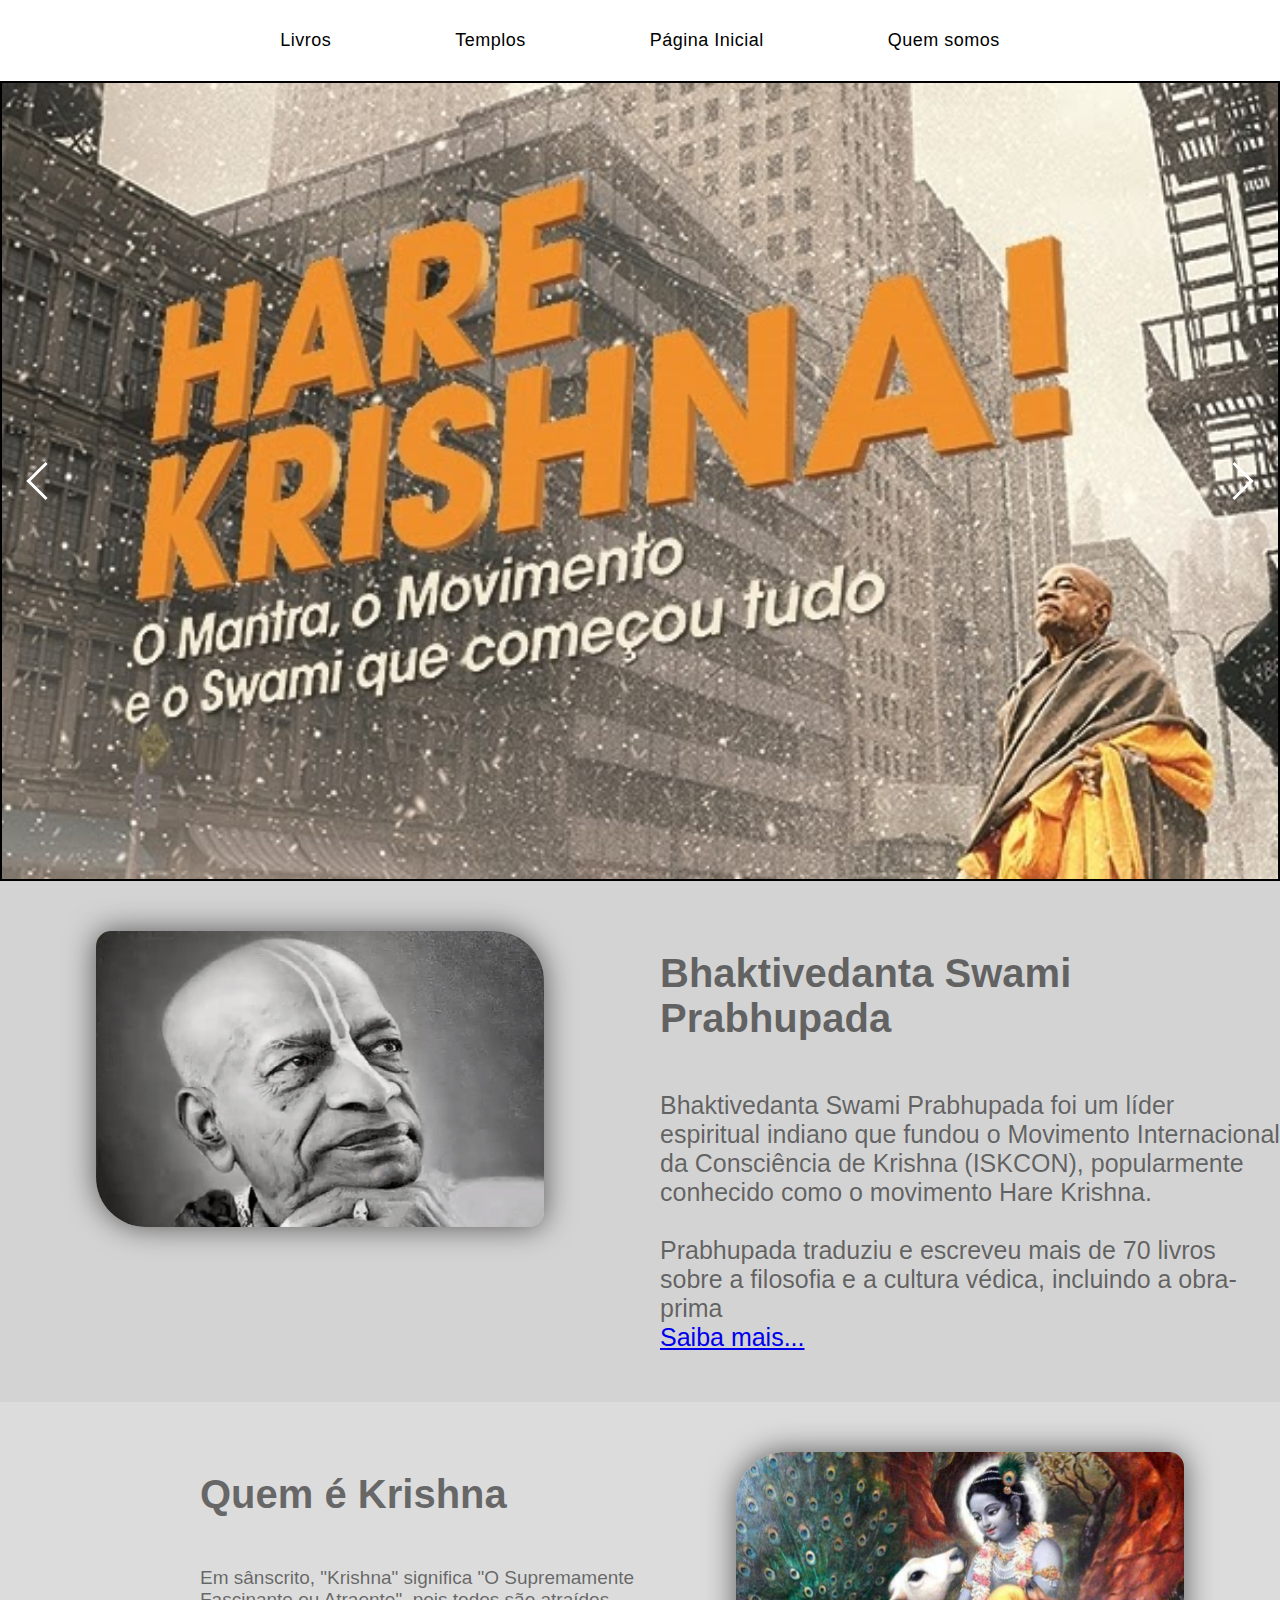
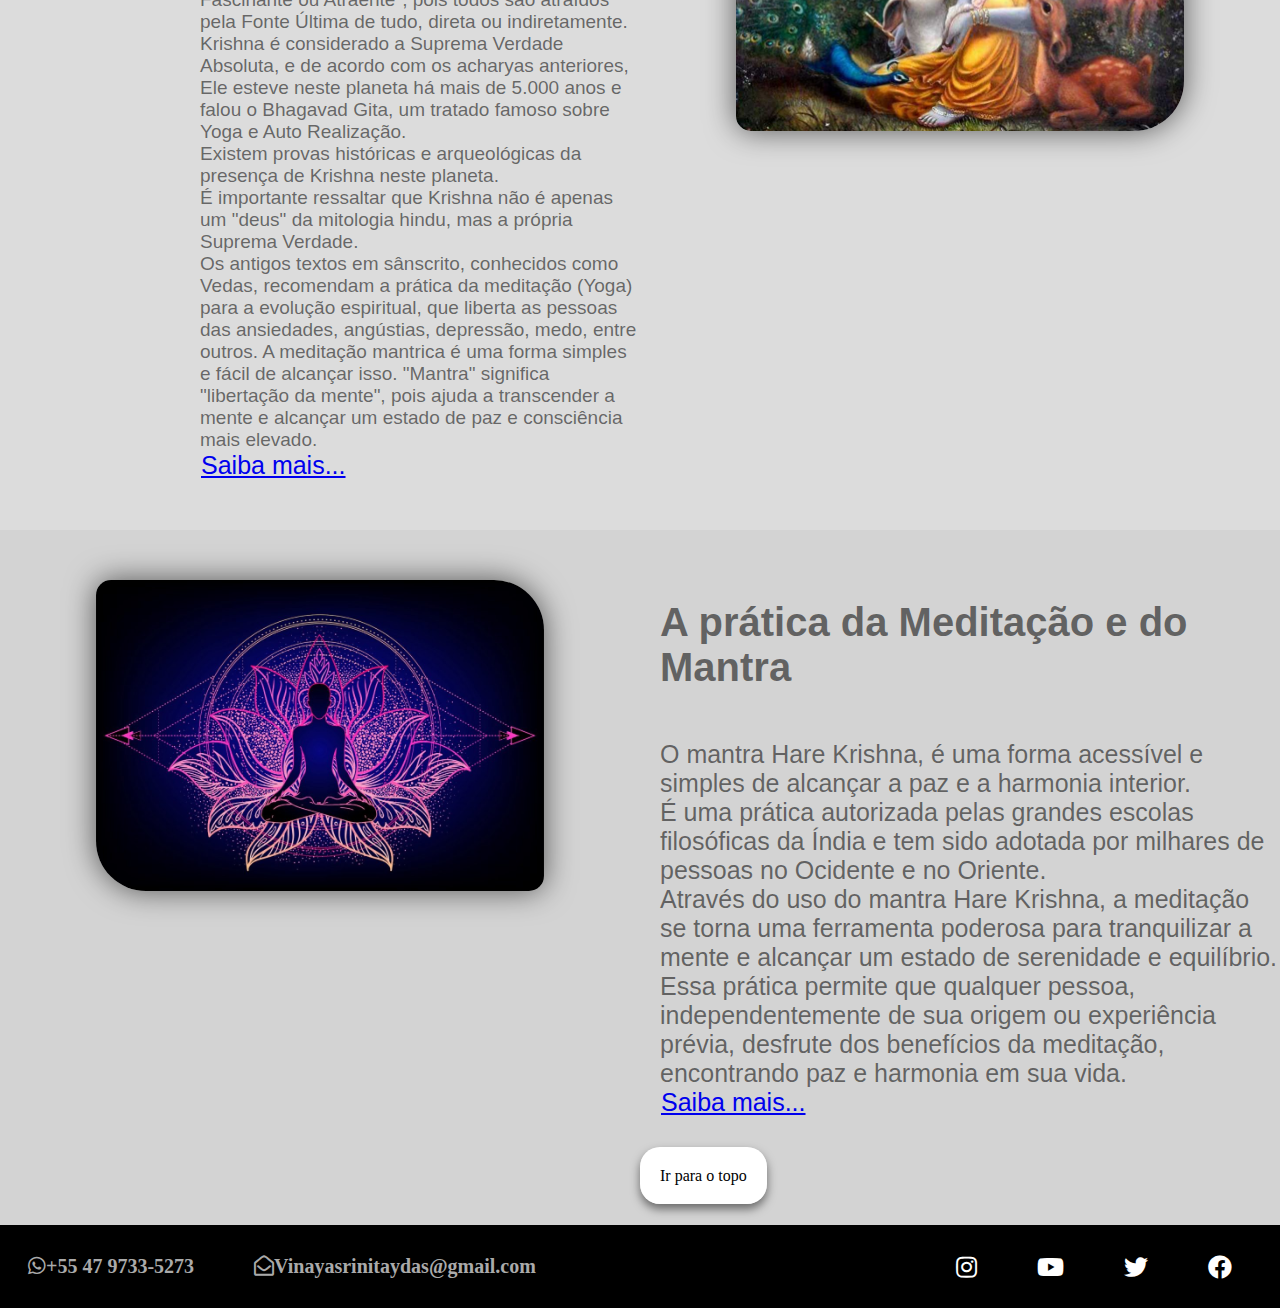
<file: index.html>
<!DOCTYPE html>
<html>
<head>
	<meta charset="utf-8">
	<link rel="stylesheet" href="https://cdnjs.cloudflare.com/ajax/libs/font-awesome/5.15.3/css/all.min.css">
	<link rel="stylesheet" type="text/css" href="style.css">
	<title>Loja Sul Yatra</title>
</head>
<body>
	<header id="topo" class="header">
		<nav>
			<div class="menu">
				<a href="Livros.html">Livros</a>
				<a href="Templos.html">Templos</a>
				<a href="Siteptst.html">Página Inicial</a>
				<a href="Qmsomos.html">Quem somos</a>
			</div>
		</nav>
	</header>
	<main>
		<section>
		 	<div class="carousel-wrapper">
		  	  <span id="item-1"></span>
		  	  <span id="item-2"></span>
		 	  <span id="item-3"></span>
		   	<div class="carousel-item item-1">
		      <a href="#item-3" class="arrow-prev arrow"></a>
		      <a href="#item-2" class="arrow-next arrow"></a>
		    </div>

		    <div class="carousel-item item-2">
		      <a href="#item-1" class="arrow-prev arrow"></a>
		      <a href="#item-3" class="arrow-next arrow"></a>
		    </div>

		    <div class="carousel-item item-3">
		      <a href="#item-2" class="arrow-prev arrow"></a>
		      <a href="#item-1" class="arrow-next arrow"></a>
		    </div>
			</div>
		</section>
		<section class="section1">
			<div class="section1esquerdo">
				<img class="imgs1" src="imagens/um.jpg"  width="600" height="450">
			</div>
			<div class="section1direito">
				<h2>Bhaktivedanta Swami Prabhupada</h2>
				<p>Bhaktivedanta Swami Prabhupada foi um líder espiritual indiano que fundou o Movimento Internacional da Consciência de Krishna (ISKCON), popularmente conhecido como o movimento Hare Krishna.
				<br>
				<br>
				Prabhupada traduziu e escreveu mais de 70 livros sobre a filosofia e a cultura védica, incluindo a obra-prima</p>
				<a href="https://pt.wikipedia.org/wiki/Bhaktivedanta_Swami_Prabhupada" target=”_blank”>Saiba mais...</a>
			</div>
		</section>	
		<section class="section2">
			<div class="section2esquerdo">
				<h2>Quem é Krishna</h2>
				<p>Em sânscrito, "Krishna" significa "O Supremamente Fascinante ou Atraente", pois todos são atraídos pela Fonte Última de tudo, direta ou indiretamente.<br>

Krishna é considerado a Suprema Verdade Absoluta, e de acordo com os acharyas anteriores, Ele esteve neste planeta há mais de 5.000 anos e falou o Bhagavad Gita, um tratado famoso sobre Yoga e Auto Realização.<br>

Existem provas históricas e arqueológicas da presença de Krishna neste planeta.<br>

É importante ressaltar que Krishna não é apenas um "deus" da mitologia hindu, mas a própria Suprema Verdade.<br>

Os antigos textos em sânscrito, conhecidos como Vedas, recomendam a prática da meditação (Yoga) para a evolução espiritual, que liberta as pessoas das ansiedades, angústias, depressão, medo, entre outros. A meditação mantrica é uma forma simples e fácil de alcançar isso. "Mantra" significa "libertação da mente", pois ajuda a transcender a mente e alcançar um estado de paz e consciência mais elevado.<br>
<a href="https://pt.wikipedia.org/wiki/Krishna" target=”_blank”>Saiba mais...</a>

</p>
			</div>
			<div class="section2direito">
				<img class="imgs2"src="imagens/dois.jpg"  width="600" height="450" >
			</div>
		</section>
		<section class="section3">
			<div class="section3esquerdo">
				<img class="imgs1" src="imagens/tres.jpg"  width="600" height="450" >
			</div>
			<div class="section3direito">
				<h2>A prática da Meditação e do Mantra</h2>
				<p>
					O mantra Hare Krishna, é uma forma acessível e simples de alcançar a paz e a harmonia interior.<br> É uma prática autorizada pelas grandes escolas filosóficas da Índia e tem sido adotada por milhares de pessoas no Ocidente e no Oriente.<br> Através do uso do mantra Hare Krishna, a meditação se torna uma ferramenta poderosa para tranquilizar a mente e alcançar um estado de serenidade e equilíbrio.<br> Essa prática permite que qualquer pessoa, independentemente de sua origem ou experiência prévia, desfrute dos benefícios da meditação, encontrando paz e harmonia em sua vida.
					<br>
					<a href="https://en.wikipedia.org/wiki/Hare_Krishna_(mantra)" target=”_blank”>Saiba mais...</a>

				</p>
			</div>
		</section>
		<div class="redirecionar">
			<a href="#topo">Ir para o topo</a>
		</div>
	</main>
	<footer class="footer">
		<div class="social">
			
			<a href="https://www.instagram.com/sankirtana_sul_yatra/?hl=en" target=”_blank”><i class="fab fa-instagram"></i></a>
			<a href="#"><i class="fab fa-youtube" ></i></a>
			<a href="#"><i class="fab fa-twitter"></i></a>
			<a href="https://www.facebook.com/sankirtanasulyatra/" target=”_blank”><i class="fab fa-facebook"></i></a>
		</div>
		<div class="social2">
		 	   <h2><i class="fab fa-whatsapp"></i>+55 47 9733-5273</h2>
		 	   <h2><i class="far fa-envelope-open"></i>Vinayasrinitaydas@gmail.com</h2>
		</div>
	</footer>
</body>
</html>
</file>
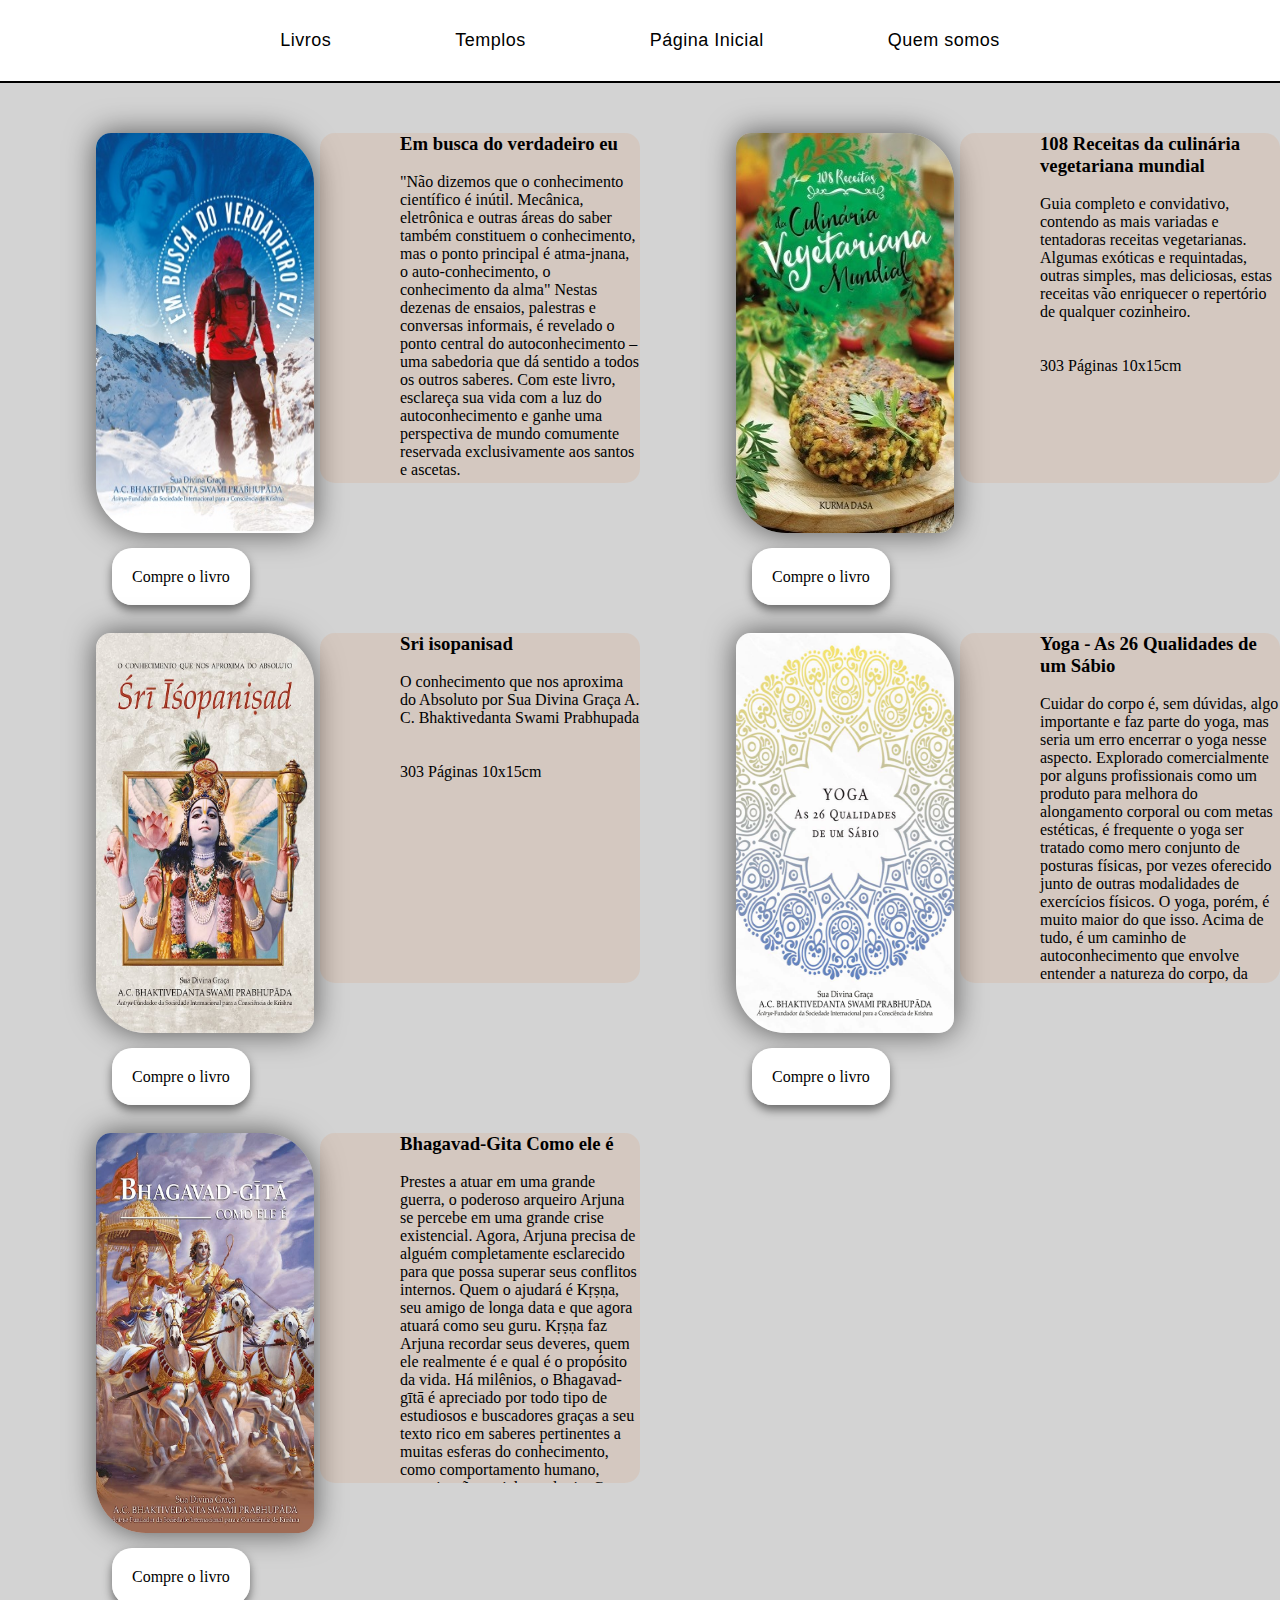
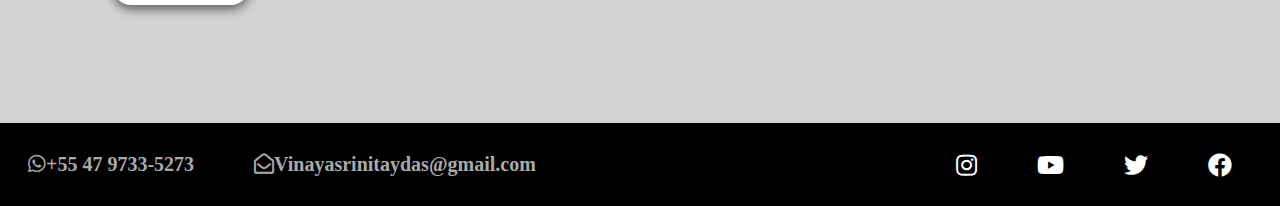
<file: Livros.html>
<!DOCTYPE html>
<html>
<head>
	<meta charset="utf-8">
	<link rel="stylesheet" href="https://cdnjs.cloudflare.com/ajax/libs/font-awesome/5.15.3/css/all.min.css">
	<link rel="stylesheet" type="text/css" href="style.css">
	<title>Livros</title>
	<style type="text/css">

	</style>
</head>
<body>
	<header class="header">
		<nav>
			<div class="menu">
				<a href="Livros.html">Livros</a>
				<a href="Templos.html">Templos</a>
				<a href="index.html">Página Inicial</a>
				<a href="Qmsomos.html">Quem somos</a>
			</div>
		</nav>
	</header>
	<div class="linha"></div> 	
	<main>
		<section class="section1p3">
			<div class="section1p3esquerdo">
				<div class="s1p3e1">	
					<img class="imgs1" src="imagens/L1.jpg"  width="600" height="450">
					<a href="https://wa.me/554797335273" target=”_blank”>Compre o livro</a>
				</div>
				<div class="s1p3e2">
					<h3>Em busca do verdadeiro eu</h3>
					<p><br>"Não dizemos que o conhecimento científico é inútil.
					Mecânica, eletrônica e outras áreas do saber também
					constituem o conhecimento, mas o ponto principal é atma-jnana,
					o auto-conhecimento, o conhecimento da alma"

					 


					Nestas dezenas de ensaios, palestras e conversas informais, é revelado o ponto central do autoconhecimento – uma sabedoria que dá sentido a todos os outros saberes. 

					 

					 

					Com este livro, esclareça sua vida com a luz do autoconhecimento e ganhe uma perspectiva de mundo comumente reservada exclusivamente aos santos e ascetas.<br>
					<br><br>
					303 Páginas
					10x15cm
 					</p>
				</div>
			</div>
			<div class="section1p3direito">
				<div class="s1p3d1">
					<img class="imgs1" src="imagens/L2.jpg"  width="600" height="450">
					<a href="https://wa.me/554797335273" target=”_blank”>Compre o livro</a>
				</div>
				<div class="s1p3d2">
					<h3>108 Receitas da culinária vegetariana mundial</h3>
					<p><br>Guia completo e convidativo, contendo as mais variadas e tentadoras receitas vegetarianas. Algumas exóticas e requintadas, outras simples, mas deliciosas, estas receitas vão enriquecer o repertório de qualquer cozinheiro.

					<br><br><br>
					303 Páginas
					10x15cm

					</p>					
				</div>
			</div>
			<div class="section1p3esquerdo">
				<div class="s1p3e1">	
					<img class="imgs1" src="imagens/L3.jpg"  width="600" height="450">
					<a href="https://wa.me/554797335273" target=”_blank”>Compre o livro</a>
				</div>
				<div class="s1p3e2">
					<h3>Sri isopanisad</h3>
					<p>
						<br>O conhecimento que nos aproxima do Absoluto

 

						por Sua Divina Graça A. C. Bhaktivedanta Swami Prabhupada
					<br><br><br>
					303 Páginas
					10x15cm</p>
				</div>
			</div>
			<div class="section1p3direito">
				<div class="s1p3d1">
					<img class="imgs1" src="imagens/L4.jpg"  width="600" height="450">
					<a href="https://wa.me/554797335273" target=”_blank”>Compre o livro</a>
				</div>
				<div class="s1p3d2">
					<h3>Yoga - As 26 Qualidades de um Sábio</h3>
					<p><br>Cuidar do corpo é, sem dúvidas, algo importante e faz parte do yoga, mas seria um erro encerrar o yoga nesse aspecto. Explorado comercialmente por alguns profissionais como um produto para melhora do alongamento corporal ou com metas estéticas, é frequente o yoga ser tratado como mero conjunto de posturas físicas, por vezes oferecido junto de outras modalidades de exercícios físicos. O yoga, porém, é muito maior do que isso. Acima de tudo, é um caminho de autoconhecimento que envolve entender a natureza do corpo, da mente e do eu eterno, aquilo que realmente somos. É um caminho de purificação na dimensão mais essencial, visando o despertar de todas as qualidades que são inerentes ao eu verdadeiro. Nesta obra, você conhece as 26 qualidades mais importantes a serem cultivadas por quem busca superar verdadeiramente as ilusões deste mundo e se estabelecer em yoga, em conexão com o Divino, como de fato proposto pelos livros dessa tradição multimilenar. Destemor, compaixão, humildade, não violência, cultivo de conhecimento espiritual... Cada qualidade é discutida desde sua importância óbvia até seu nível mais profundo e aplicado à vida. Este livro, portanto, cumpre o papel de ser um verdadeiro manual de caráter e sabedoria, sendo capaz, sem dúvidas, de aprimorar a vida de quem o lê, bem como a vida das pessoas ao seu redor.
					<br><br><br>
					303 Páginas
					10x15cm</p>				
				</div>
			</div>
			<div class="section1p3esquerdo">
				<div class="s1p3e1">	
					<img class="imgs1" src="imagens/L5.jpg"  width="600" height="450">
					<a href="https://wa.me/554797335273”">Compre o livro</a>
				</div>
				<div class="s1p3e2">
					<h3>Bhagavad-Gita Como ele é  </h3>
					<p><br>Prestes a atuar em uma grande guerra, o poderoso arqueiro Arjuna se percebe em uma grande crise existencial. Agora, Arjuna precisa de alguém completamente esclarecido para que possa superar seus conflitos internos. Quem o ajudará é Kṛṣṇa, seu amigo de longa data e que agora atuará como seu guru. Kṛṣṇa faz Arjuna recordar seus deveres, quem ele realmente é e qual é o propósito da vida. Há milênios, o Bhagavad-gītā é apreciado por todo tipo de estudiosos e buscadores graças a seu texto rico em saberes pertinentes a muitas esferas do conhecimento, como comportamento humano, organização social e teologia. Com apelo tanto ao coração quanto ao intelecto, esta obra é um clássico envolvente e que em muito pode aprimorar a vida de seu leitor. E nesta edição, de longe a mais amplamente lida em todo o mundo, você tem acesso ao texto integral e com comentários eruditos que auxiliarão no entendimento da verdadeira essência do Bhagavad-gītā.
					<br><br><br>
					303 Páginas
					10x15cm</p>
				</div>
			</div>
					
		</section>


	</main>	
	<footer class="footer">
		<div class="social">
			<a href="https://www.instagram.com/sankirtana_sul_yatra/?hl=en" target=”_blank”><i class="fab fa-instagram"></i></a>
			<a href="#"><i class="fab fa-youtube"></i></a>
			<a href="#"><i class="fab fa-twitter"></i></a>
			<a href="https://www.facebook.com/sankirtanasulyatra/" target=”_blank”><i class="fab fa-facebook"></i></a>
		</div>
		<div class="social2">
		 	   <h2><i class="fab fa-whatsapp"></i>+55 47 9733-5273</h2>
		 	   <h2><i class="far fa-envelope-open"></i>Vinayasrinitaydas@gmail.com</h2>
		</div>
	</footer>
</body>
</html>
</file>
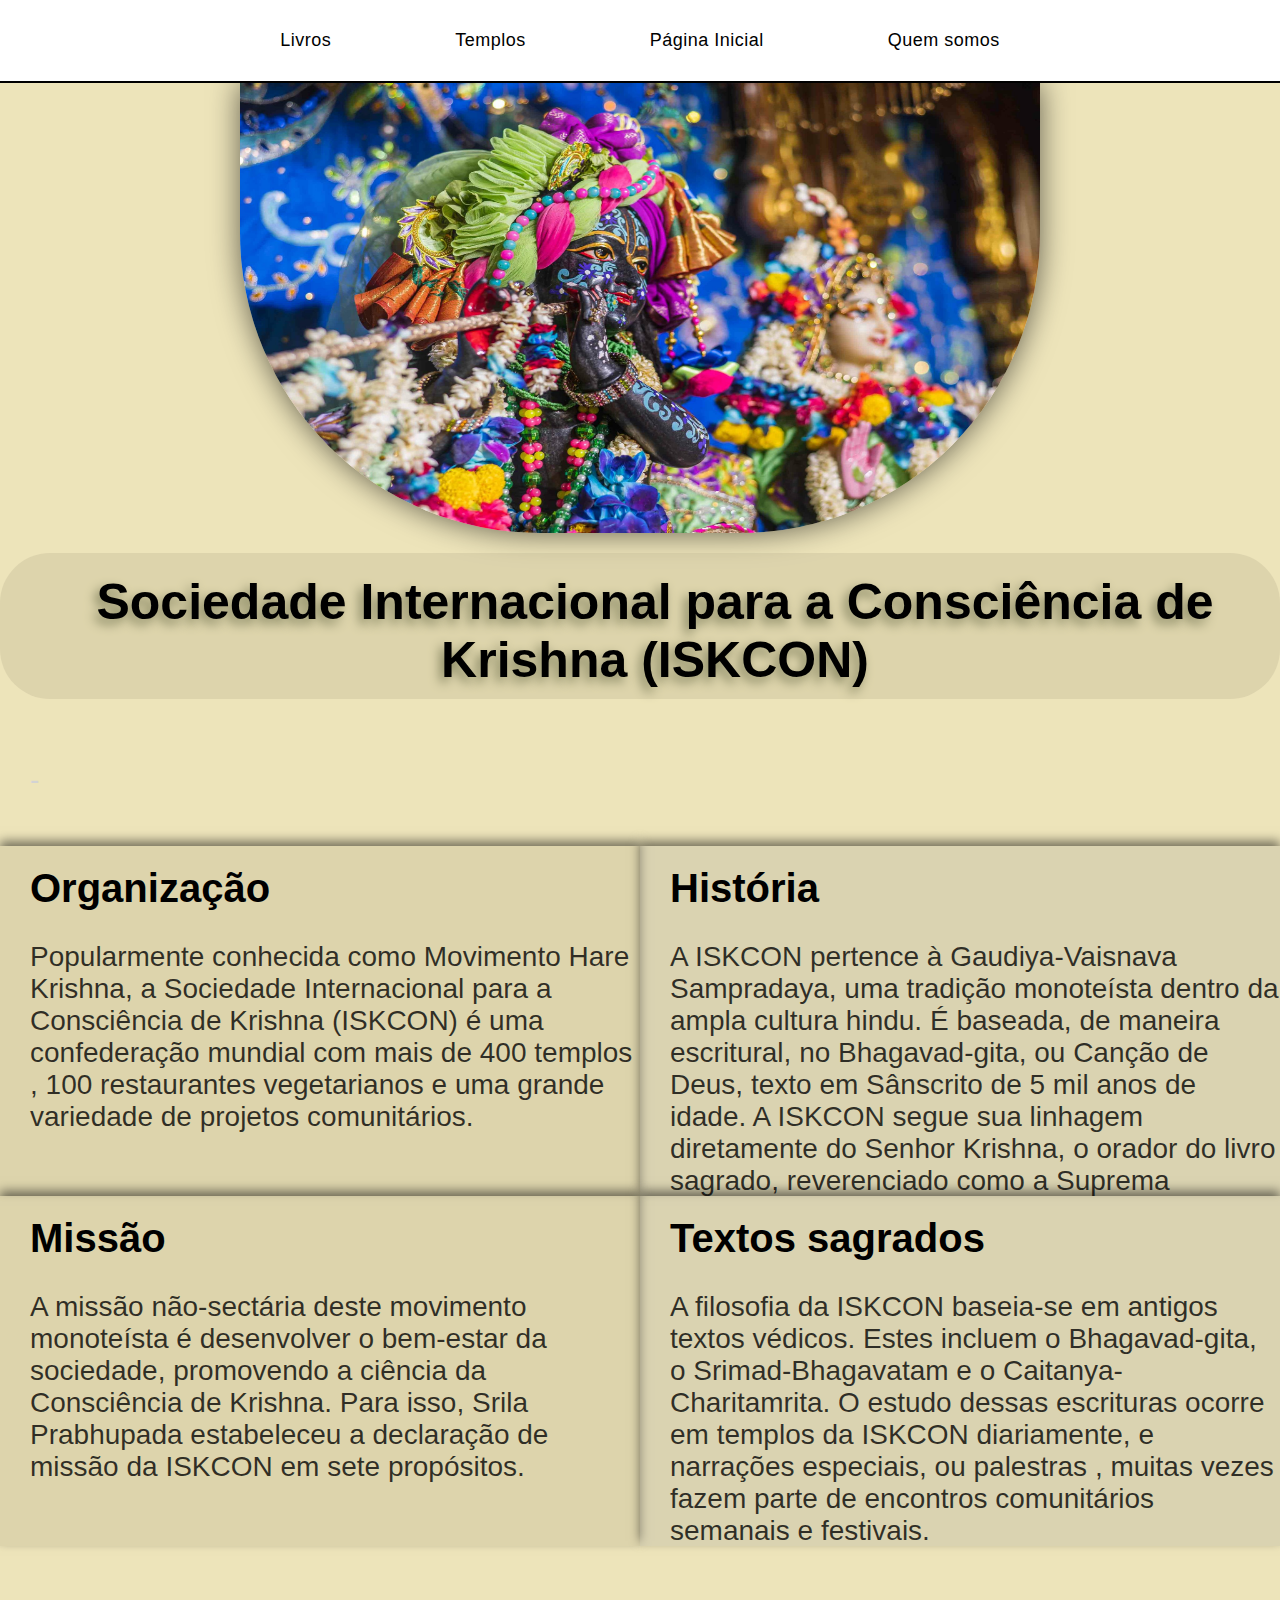
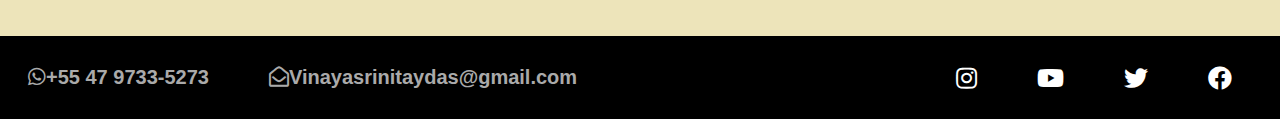
<file: Qmsomos.html>
<!DOCTYPE html>
<html>
<head>
	<meta charset="utf-8">
	<link rel="stylesheet" href="https://cdnjs.cloudflare.com/ajax/libs/font-awesome/5.15.3/css/all.min.css">
	<link rel="stylesheet" type="text/css" href="style.css">
	<style type="text/css">
		h2{

	font-family: "Roboto", Sans-serif;
	padding-top:20px;
	padding-bottom:10px;
	font-size:40px;
	 	text-align:left;
  color:black;
  padding-left:30px;
		}
		p{
	font-family: "Roboto	", Sans-serif;
 	padding-top:20px;
 	padding-bottom:50px;
  	font-size:28px;
  	 	text-align:left;
  color:#000000c7;
  padding-left:30px;
		}
		h1{
	font-family: "Roboto", Sans-serif;
	padding-top:20px;
	padding-bottom:10px;
	font-size:50px;		
	 	text-align:left;

  padding-left:30px	
		}
		body{
    background-color: #ede4ba;
		}
	</style>
	<title>Quemsomos</title>
</head>
<body>
	<header class="header">
		<nav>
			<div class="menu">
				<a href="Livros.html">Livros</a>
				<a href="Templos.html">Templos</a>
				<a href="index.html">Página Inicial</a>
				<a href="Qmsomos.html">Quem somos</a>
			</div>
		</nav>
	</header>
	<div class="linha"></div>
	<main>
		<section class="section1p2">
			<div>
				<img src="imagens/topojpg.jpg"  width="800" height="450">
				<h1 style="background-color: #bbb49354; border-radius:50px 50px">Sociedade Internacional para a Consciência de Krishna (ISKCON)</h1>
 			</div>
			<div class="espaco">
				<p>-</p>
			</div> 			
 			<div class="section2p2esquerdo">
				<h2>Organização</h2>
				<p>Popularmente conhecida como Movimento Hare Krishna, a Sociedade Internacional para a Consciência de Krishna (ISKCON) é uma confederação mundial com mais de 400 templos , 100 restaurantes  vegetarianos  e uma grande variedade de projetos comunitários.</p>
			</div>
			<div class="section2p2direito">
				<h2>História</h2>
				<p>A ISKCON pertence à Gaudiya-Vaisnava Sampradaya, uma tradição monoteísta dentro da ampla cultura hindu. É baseada, de maneira escritural, no Bhagavad-gita, ou Canção de Deus, texto em Sânscrito de 5 mil anos de idade. A ISKCON segue sua linhagem diretamente do Senhor Krishna, o orador do livro sagrado, reverenciado como a Suprema Personalidade de Deus; e do Senhor Caitanya Mahaprabhu , a encarnação de Deus no Séc. XVI, na Índia , que enfatizou  o entoar do mantra Hare Krishna como o meio mais eficaz de alcançar auto realização e amor por Deus nesta era.
				</p>
			</div>

 			<div class="section3p2esquerdo">
				<h2>Missão</h2>
				<p>A missão não-sectária deste movimento monoteísta é desenvolver o bem-estar da sociedade, promovendo a ciência da Consciência de Krishna. Para isso, Srila Prabhupada estabeleceu a declaração de missão da ISKCON em sete propósitos.</p>
			</div>
			<div class="section3p2direito">
				<h2>Textos sagrados</h2>
				<p>A filosofia da ISKCON baseia-se em antigos textos védicos. Estes incluem o Bhagavad-gita, o Srimad-Bhagavatam e o Caitanya-Charitamrita. O estudo dessas escrituras ocorre em templos da ISKCON diariamente, e narrações especiais, ou palestras ,  muitas vezes fazem parte de encontros comunitários semanais e festivais.</p>
			</div>			

		</section>	
	</main>
	<footer class="footer">
		<div class="social">
			
			<a href="https://www.instagram.com/sankirtana_sul_yatra/?hl=en" target=”_blank”><i class="fab fa-instagram"></i></a>
			<a href="#"><i class="fab fa-youtube"></i></a>
			<a href="#"><i class="fab fa-twitter"></i></a>
			<a href="https://www.facebook.com/sankirtanasulyatra/" target=”_blank”><i class="fab fa-facebook"></i></a>
		</div>
		<div class="social2">
		 	   <h2><i class="fab fa-whatsapp"></i>+55 47 9733-5273</h2>
		 	   <h2><i class="far fa-envelope-open"></i>Vinayasrinitaydas@gmail.com</h2>
		</div>
	</footer>
</body>
</html>
</file>
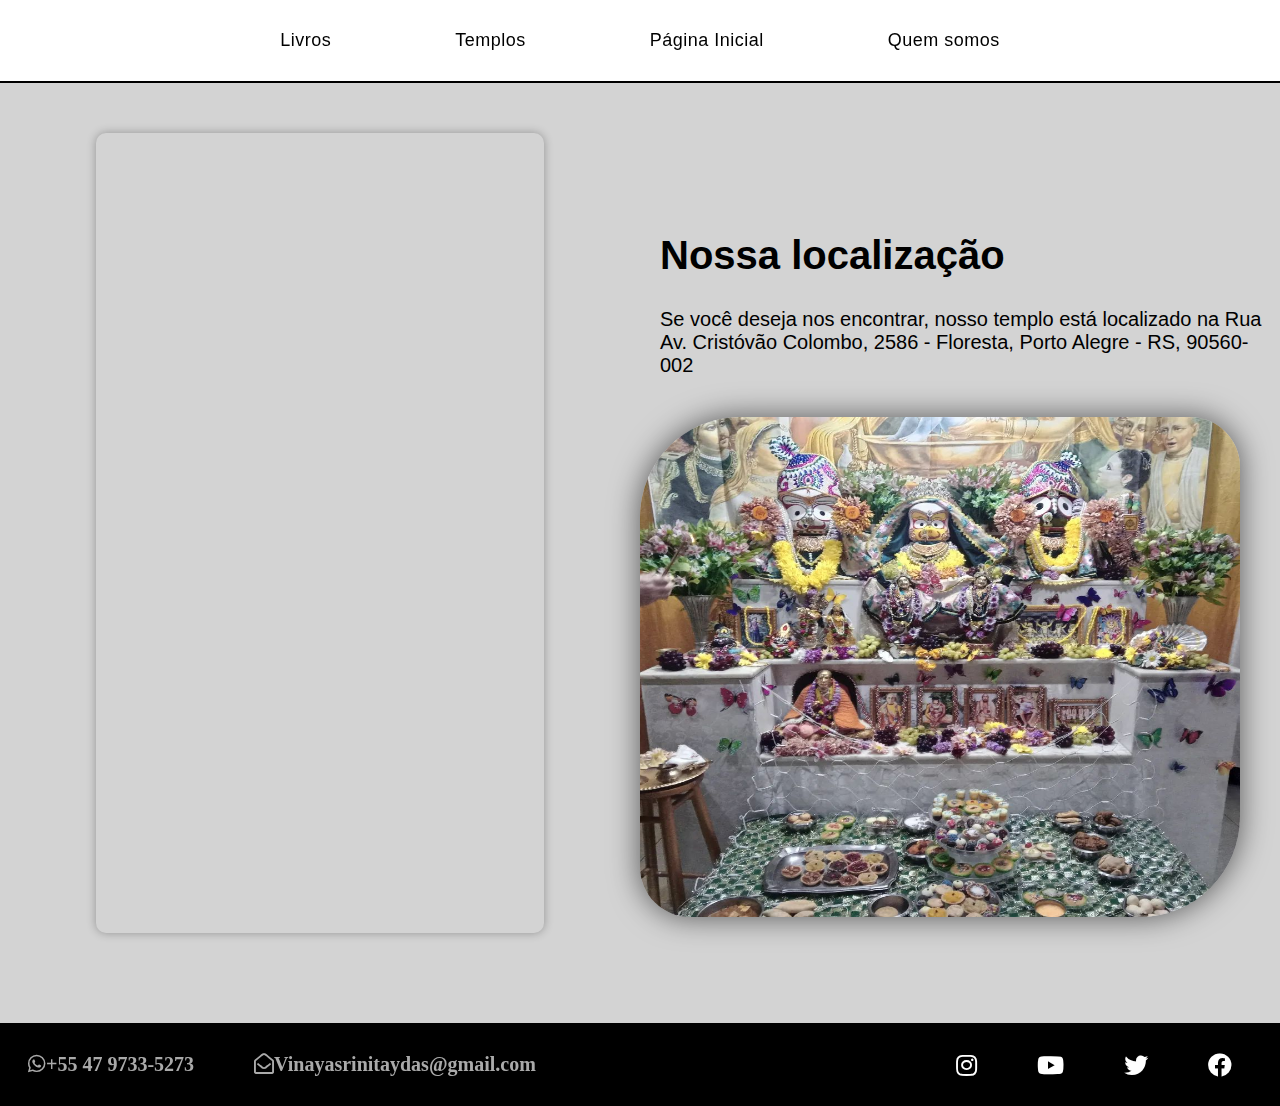
<file: Templos.html>
<!DOCTYPE html>
<html>
<head>
	<meta charset="utf-8">
	<link rel="stylesheet" href="https://cdnjs.cloudflare.com/ajax/libs/font-awesome/5.15.3/css/all.min.css">
	<link rel="stylesheet" type="text/css" href="style.css">
	<style type="text/css">
		p{
	font-family: "Roboto	", Sans-serif;
 	padding-top:20px;
 	padding-bottom:50px;
  	font-size:20px;
  	text-align:left;
 	color:#000000c7;
		}
		h1{
	font-family: "Roboto", Sans-serif;
	padding-top:20px;
	padding-bottom:10px;
	font-size:40px;		
	text-align:left;


		}
	</style>
	<title>Templos</title>
</head>
<body>
	<header class="header">
		<nav>
			<div class="menu">
				<a href="Livros.html">Livros</a>
				<a href="Templos.html">Templos</a>
				<a href="index.html">Página Inicial</a>
				<a href="Qmsomos.html">Quem somos</a>
			</div>
		</nav>
	</header>
	<div class="linha"></div>
	<main>
		<section class="section1p1">
			<div class="section1p1esquerdo">
				<iframe src="https://www.google.com/maps/embed?pb=!1m18!1m12!1m3!1d1452.509880311498!2d-51.19530195677174!3d-30.0176257844679!2m3!1f0!2f0!3f0!3m2!1i1024!2i768!4f13.1!3m3!1m2!1s0x9519785c39e8f143%3A0xf41d1638db0bd9fa!2sTemplo%20Hare%20Krishna%20ISKCON%20Porto%20Alegre!5e0!3m2!1spt-BR!2sbr!4v1688954821805!5m2!1spt-BR!2sbr" width="600" height="450" style="border:0;" allowfullscreen="" loading="lazy" referrerpolicy="no-referrer-when-downgrade"></iframe>
			</div>
			<div class="section1p1direito">
				<h1>Nossa localização</h1>	
				<p>Se você deseja nos encontrar, nosso templo está localizado na Rua <br>
					Av. Cristóvão Colombo, 2586 - Floresta, Porto Alegre - RS, 90560-002	</p>
				<img class="imgtmpl" src="imagens/gmps.jpg"  width="600" height="450">
			</div>	
		</section>
	</main>
	<footer class="footer">
		<div class="social">
			<a href="https://www.instagram.com/sankirtana_sul_yatra/?hl=en" target=”_blank”><i class="fab fa-instagram"></i></a>
			<a href="#"><i class="fab fa-youtube"></i></a>
			<a href="#"><i class="fab fa-twitter"></i></a>
			<a href="https://www.facebook.com/sankirtanasulyatra/" target=”_blank”><i class="fab fa-facebook"></i></a>
		</div>
		<div class="social2">
		 	   <h2><i class="fab fa-whatsapp"></i>+55 47 9733-5273</h2>
		 	   <h2><i class="far fa-envelope-open"></i>Vinayasrinitaydas@gmail.com</h2>
		</div>
	</footer>

</body>
</html>
</file>
<file: style.css>
*{	
	margin: 0;
	padding: 0;
}
body{
	background-color:#D3D3D3
}
a{
	padding: 20px
}

html{
	scroll-behavior:smooth;
}

.header{
	background-color: white;
	padding:30px 0;
}
.header .menu {	
	text-align: center;
}
.header .menu a{
  font-family: "Roboto", Sans-serif;
	margin: 0 50px;
	color: inherit;
	text-decoration: none;
	font-size:30px;
	transition: font-size 1s ease-in-out;

}

.header .menu a:hover{
	font-size:30px;
}

*,
*:before,
*:after {
  padding: 0;
  margin: 0;
  box-sizing: border-box;
}
.header .menu nav {
  height: 100px;
  width: 70px;
  min-width: 600px;
  display: flex;
  align-items: center;
  justify-content: space-around;
  margin: auto;
}
.header .menu a {
  position: relative;
  text-decoration: none;
  color:black;
  font-size: 18px;
  letter-spacing: 0.5px;
  padding: 0 10px;
}
.header .menu a:before,
.header .menu a:after {
  content: "";
  position: absolute;
  height: 4px;
  width: 0;
  background-color: orange;
  transition: 1s;
}
.header .menu a:after {
  left: 0;
  bottom: -10px;
}
.header .menu a:before {
  right: 0;
  top: -10px;
}

.header .menu a:hover:after,
.header .menu a:hover:before {
  width: 100%;
}





.carousel-wrapper {
  height: 800px;
  position: relative;
  width: 100%;
  display: block;
  margin: 0px auto ;
  border: 2px solid black;
}

.carousel-item {
  position: absolute;
  top: 0;
  bottom: 0;
  left: 0;
  right: 0;
  padding: 25px 50px;
  opacity: 0;
  transition: all 0.5s ease-in-out;
}

.arrow:hover{
	border:solid orange;
	border-width: 0 6px 6px 0;
    display: inline-block;
    padding: 12px;}

.arrow{
  border: solid white;
  border-width: 0 3px 3px 0;
  display: inline-block;
  padding: 12px;
}
.arrow-prev {
  left: 30px;
  position: absolute;
  top: 50%;
  transform: translateY(-50%) rotate(135deg);

}
.arrow-next {
  right: 30px;
  position: absolute;
  top: 50%;
  transform: translateY(-50%) rotate(-45deg);
}


[id^= "item"] {
  display: none;
}
.item-1 {
  z-index: 2;
  opacity: 1;
  background: url('imagens/roulet1.jpg');
  background-size: cover;
  background-position: center center;
  background-repeat: no-repeat;
}
.item-2 {
  background: url('imagens/roulet2.jpg');
  background-size: cover;
  background-position: center center;
  background-repeat: no-repeat;
}
.item-3 {
  background: url('imagens/roulet3.jpg');
  background-size: cover;
  background-position: top center;
  background-repeat: no-repeat;
}

*:target ~ .item-1{
  opacity: 0;
}
#item-1:target ~ .item-1 {
  opacity: 1;

}
#item-2:target ~ .item-2, #item-3:target ~ .item-3 {
  z-index: 3;
  opacity: 1;
} 

.section1 h2, .section2 h2, .section3 h2 {
  font-family: "Roboto", Sans-serif;
  padding-top:20px;
  padding-bottom:50px;
  font-size:40px;
} 

.section1 p, .section3 p{
  font-family: "Roboto", Sans-serif;
  font-size: 25px;
  font-weight: 400;
}

.section1 a{
  font-family: "Roboto", Sans-serif;
  font-size: 25px;
  font-weight: 400;
  padding-left:20px;

}
 .section2 p{
  font-family: "Roboto", Sans-serif;
  font-size: 19px;
  font-weight: 400;
 }

.section2 a{
  font-family: "Roboto", Sans-serif;
  font-size: 25px;
  font-weight: 400;
  padding-left:1px;

}
.section3 a{
  font-family: "Roboto", Sans-serif;
  font-size: 25px;
  font-weight: 400;
  padding-left:1px;

}

.section1{
  color:#D3D3D3;
  overflow: hidden;
  padding-top:50px;
  padding-bottom:50px;
}

.section1esquerdo{
  width:50%;
  float:left;
  }
.section1esquerdo img{
  display: block;
  margin-left: auto;
  margin-right: auto;
  width:70%;
  height:70%;
  border-radius:15px 50px;
  box-shadow: 0 0 30px rgba(0, 0, 0, 0.6);
}
.section1direito{
  width:50%;
  float:right;
}
.section1direito h2, .section1direito p{
  padding-left:20px;
  color:#0000008c;
}

.section2{
  background:#DCDCDC;
  overflow: hidden;
  padding-top:50px;
  padding-bottom:50px;
}

.section2direito{
  width:50%;
  float:right;
}

.section2esquerdo{
  width:50%;
  float:left;

}
.section2direito img{
  display: block;
  margin-left: auto;
  margin-right: auto;
  width:70%;
  height:70%;
  border-radius:50px 15px;
  box-shadow: 0 0 30px rgba(0, 0, 0, 0.6);
}
.section2esquerdo h2, .section2esquerdo p{
  padding-left:200px;
  color:#0000008c;
}

.section3{
  color:#D3D3D3;
  overflow: hidden;
  padding-top:50px;
  padding-bottom:50px;
}

.section3esquerdo{
  width:50%;
  float:left;
  }
.section3esquerdo img{
  display: block;
  margin-left: auto;
  margin-right: auto;
  width:70%;
  height:70%;
  border-radius:15px 50px;
  box-shadow: 0 0 30px rgba(0, 0, 0, 0.6);
}
.section3direito{
  width:50%;
  float:right;
}
.section3direito h2, .section3direito p{
  padding-left:20px;
  color:#0000008c;
}

.redirecionar{
	margin-left: 50%;
	transition: all ease 0.4s;
}
.redirecionar a{
	transition: all ease 0.4s;
	width:50px;
	height:50px;
	background-color:white;
	color:black;
	text-decoration: none;
	border-radius:20px;
	box-shadow: 0px 5px 10px 0px rgba(0, 0, 0, 0.5);

}
.redirecionar a:hover{
	background-color:orange;
  	box-shadow: 0px 10px 20px 2px rgba(0, 0, 0, 0.25);
}
.redirecionar:hover{
	transform: translateY(-6px);
}

iframe {
  border: none;
  border-radius: 10px;
  box-shadow: 0 0 10px rgba(0, 0, 0, 0.3);
}

.section1p1{
  color:#D3D3D3;
  overflow: hidden;
  padding-top:50px;
  padding-bottom:50px;
}

.section1p1esquerdo{
  width:50%;
  float:left;
  }
.section1p1esquerdo iframe{
  display: block;
  margin-left: auto;
  margin-right: auto;
  width:70%;
  height:800px;
}
.section1p1direito{
  width:50%;
  float:right;
}
.section1p1direito h1, .section1p1direito p{
  padding-left:20px;
  color:black;
}
.section1p1direito h1{
	padding-top:100px;
}

.imgtmpl{
  display: block;
  margin-left: 50%
  width:60%;
  height:500px;
  border-radius:100px 50px;
  box-shadow: 0 0 30px rgba(0, 0, 0, 0.6);
}
.section1p1direito p{
	padding-bottom:40px

}


.section1p2{
  color:#D3D3D3;
  overflow: hidden;
  padding-bottom:50px;

}
.section1p2 img{
  display: block;
  margin-left: auto;
  margin-right: auto;
  margin-bottom:20px;
  border-radius:0px 0px 300px 300px;
  box-shadow: 0 0 30px rgba(0, 0, 0, 0.6);
  position: center center;
}
.section1p2 h1{
  text-shadow: -4px 5px 11px #80815c;
	text-align: center;
	color: black;
	margin-bottom:15px;	
}
.section2p2esquerdo, .section3p2esquerdo{
  height:350px;
  box-shadow:  0px -5px 10px 0px rgba(0, 0, 0, 0.5);
  background-color: #bbb49354;
 	width:50%;
  float:left;
  overflow:auto;
  overflow-x:hidden;
  }
 .section2p2direito, .section3p2direito{
   height:350px;
   background-color: #b3b0a254;
   box-shadow:0px -5px 10px 0px rgba(0, 0, 0, 0.5);
 	 width:50%;
 	 float:right;
   overflow:auto;
   overflow-x:hidden;
}


.espaco p{
	color:#D3D3D3;
	padding-top:50px;
	padding-bottom:50px;
}



.s1p3e2 , .s1p3d2{
   height:350px;
   float:right;
   overflow:auto;
   overflow-x:hidden;
   background-color: #e16a1a1a;
   border-radius:15px 15px;
}

.section1p3{
  color:#D3D3D3;
  overflow: hidden;
  padding-top:50px;
  padding-bottom:50px;
}
.section1p3esquerdo, .s1p3e1, .section1p3direito, .s1p3d1{
  height: 500px
}

.section1p3esquerdo, .s1p3e1, .s1p3d1{
  width:50%;
  float:left;
  }
.s1p3e1 img,.s1p3d1 img {
  display: block;
  margin-left:30%;
  width:68%;
  height:80%;
  border-radius:15px 50px;
  box-shadow: 0 0 30px rgba(0, 0, 0, 0.6);
  margin-bottom:35px;
  
}
.section1p3direito, .s1p3e2, .s1p3d2{
  width:50%;
  float:right;
}
.s1p3e2 h3, .s1p3e2 p, .s1p3d2 h3, .s1p3d2 p{
  padding-left:80px;
  color:black;
}
.s1p3e1 a,.s1p3d1 a {

  margin-left:35%;

}


.s1p3e1 a, .s1p3d1 a{
  transition: all ease 0.4s;
  width:50px;
  height:50px;
  background-color:white;
  color:black;
  text-decoration: none;
  border-radius:20px;
  box-shadow: 0px 5px 10px 0px rgba(0, 0, 0, 0.5);

}
.s1p3e1 a:hover, .s1p3d1 a:hover{
  background-color:orange;
    box-shadow: 0px 10px 20px 2px rgba(0, 0, 0, 0.25);
}




.formulario{
  overflow: hidden;
}
.formesquerdo{
  width: 50%;
  float:left;

}
.formdireito{
  width: 50%;
  float:right;
      
}















.linha{
	background-color:black;
	height:1.5px;
	width:100%;
}

.footer{
	margin-top:40px;
	background-color: black;
	padding:30px 0;

}
.footer .social{
	float: right;
	width: 50%;
	text-align: right;
	padding-bottom: 5px;
	padding-right: 20px;
	color: white;
}
.footer .social a{
	font-size: 24px;
	margin: 0 8px;
	color: inherit;
	transition: color 0.3s ease-in-out;
}
.footer .social a:hover{
	color: orange;
}

.footer .social2 h2{
	color: #aaa;
	font-size: 20px;
	text-align: left;
	margin: 0 8px;
	display: inline;
	padding: 20px;

}
.footer .social2{
	width: 50%;
}
</file>
